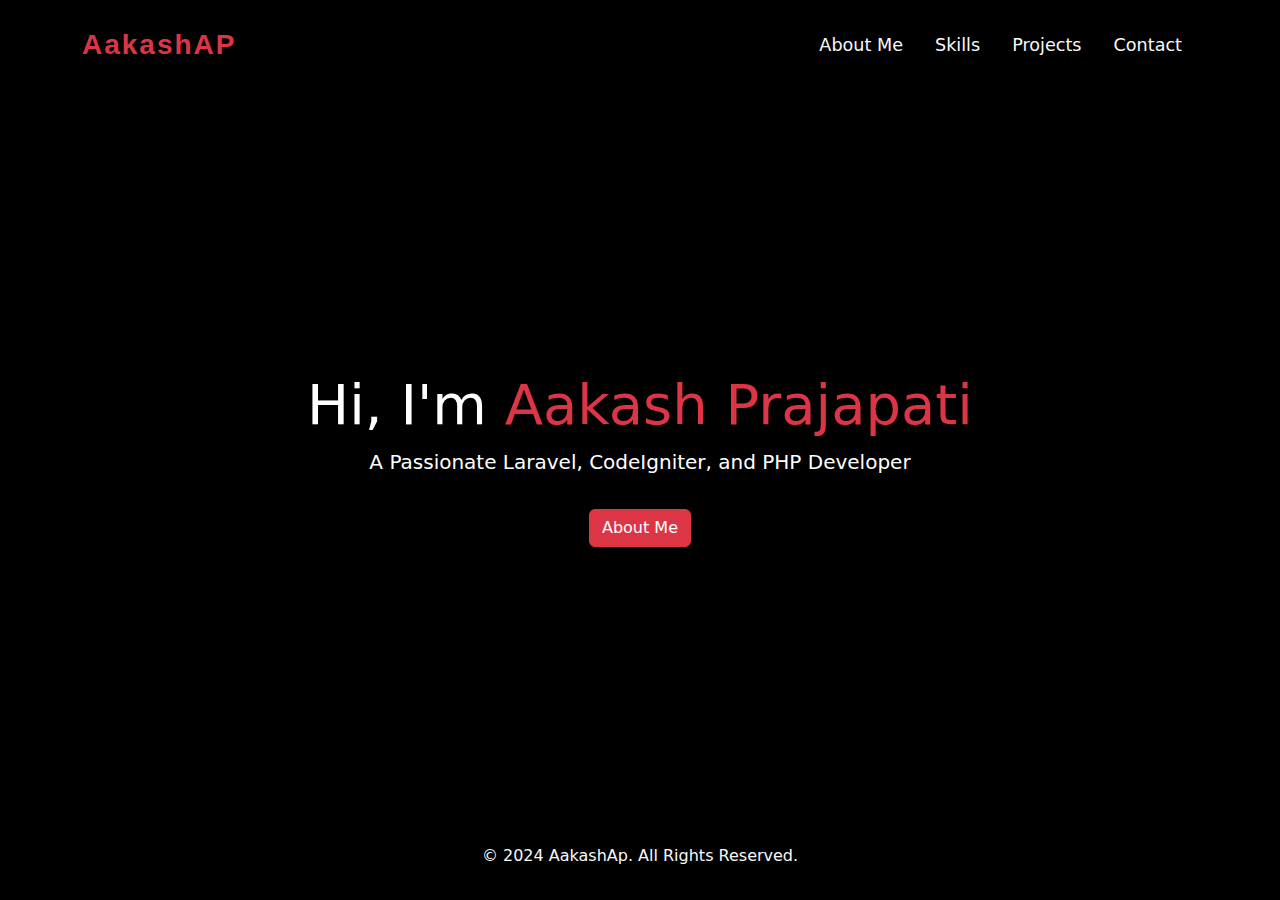
<file: index.html>
<!DOCTYPE html>
<html lang="en">
<head>
    <meta charset="UTF-8">
    <meta name="viewport" content="width=device-width, initial-scale=1.0">
    <title>Akash Prajapati | Portfolio</title>
    <link href="https://cdn.jsdelivr.net/npm/bootstrap@5.3.0-alpha3/dist/css/bootstrap.min.css" rel="stylesheet">
    <link rel="stylesheet" href="style.css">
</head>
<body class="d-flex flex-column min-vh-100 bg-black">
    <!-- Navbar -->
    <div id="navbar"></div>
   
    <!-- Hero Section -->
    <section class="hero-section bg-black text-white text-center flex-grow-1 d-flex align-items-center justify-content-center py-5">
        <div class="container">
            <h1 class="display-4">Hi, I'm <span class="text-danger">Aakash Prajapati</span></h1>
            <p class="lead">A Passionate Laravel, CodeIgniter, and PHP Developer</p>
            <a href="about.html" class="btn btn-danger mt-3">About Me</a>
        </div>
    </section>

   <!-- Footer -->
   <div id="footer"></div>

   <!-- Scripts -->
   <script src="https://code.jquery.com/jquery-3.6.0.min.js"></script>
   <script src="https://cdn.jsdelivr.net/npm/bootstrap@5.3.0-alpha3/dist/js/bootstrap.bundle.min.js"></script>
   <script>
       $(function() {
           $('#navbar').load('navbar.html');
           $('#footer').load('footer.html');
       });
   </script>
</body>
</html>
</file>
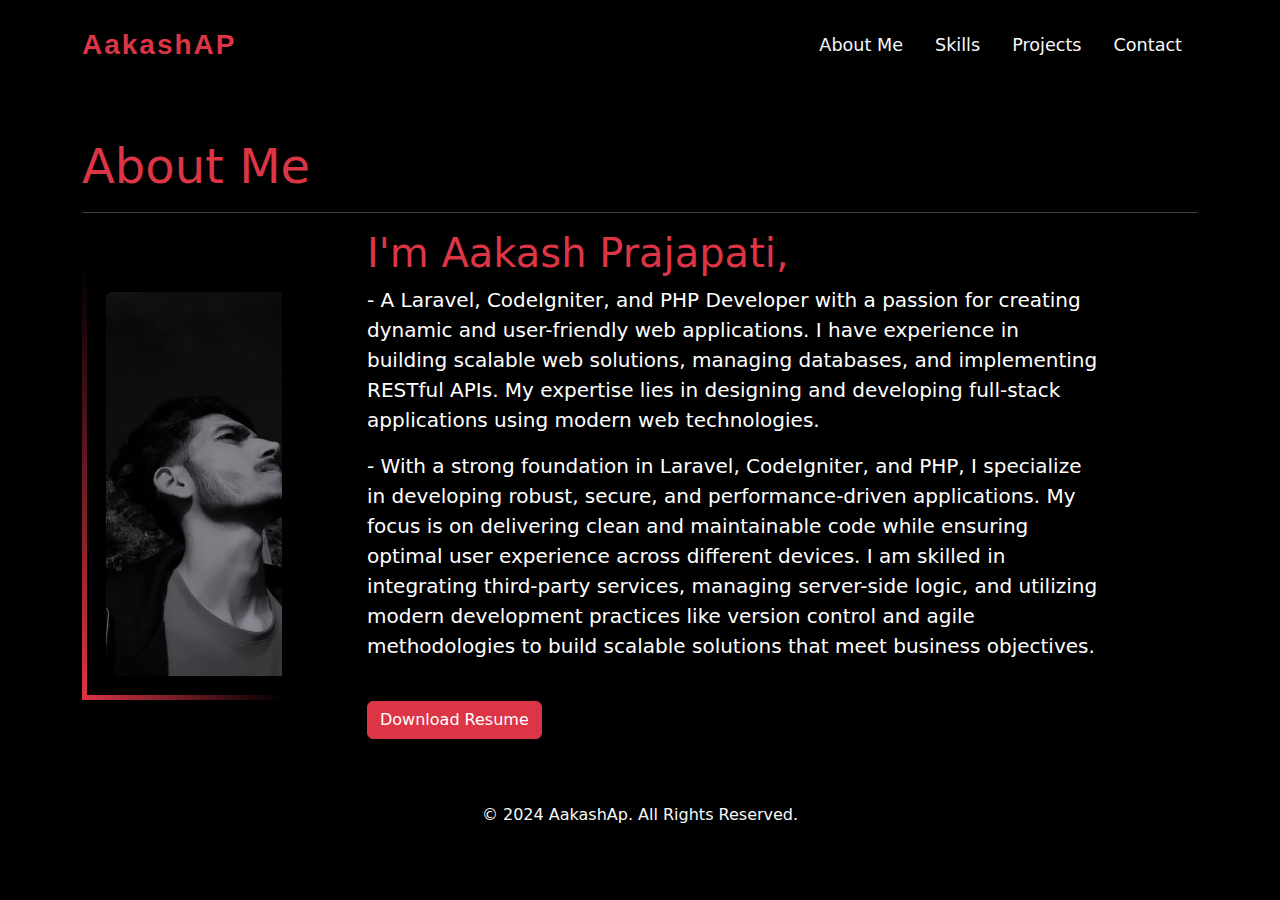
<file: about.html>
<!DOCTYPE html>
<html lang="en">
<head>
    <meta charset="UTF-8">
    <meta name="viewport" content="width=device-width, initial-scale=1.0">
    <title>About Me</title>
    <link href="https://cdn.jsdelivr.net/npm/bootstrap@5.3.0-alpha3/dist/css/bootstrap.min.css" rel="stylesheet">
    <link rel="stylesheet" href="style.css">
</head>
<body class="d-flex flex-column min-vh-100">

    <!-- Navbar -->
    <div id="navbar"></div>

    <!-- About Section -->
    <section class="about-section py-5">
        <div class="container">
            <h2 class="display-5 text-danger">About Me</h2>
            <hr>

            <div class="row align-items-center">
                <div class="col-md-3">
                    <div class="animated-border">
                        <img src="Img/profile.jpg" alt="Profile Image" class="rounded profile mb-4 mx-4 mt-4 mb-4" width="220">
                    </div>
                </div>
                <div class="col-md-8">
                    <h2 class="display-6 text-danger">I'm Aakash Prajapati,</h2>
                    <p class="lead">- A Laravel, CodeIgniter, and PHP Developer with a passion for creating dynamic and user-friendly web applications. I have experience in building scalable web solutions, managing databases, and implementing RESTful APIs. My expertise lies in designing and developing full-stack applications using modern web technologies.</p>
                    <p class="lead">- With a strong foundation in Laravel, CodeIgniter, and PHP, I specialize in developing robust, secure, and performance-driven applications. My focus is on delivering clean and maintainable code while ensuring optimal user experience across different devices. I am skilled in integrating third-party services, managing server-side logic, and utilizing modern development practices like version control and agile methodologies to build scalable solutions that meet business objectives.</p>
                    <a href="resume.pdf" class="btn btn-danger mt-4" download>Download Resume</a>
                </div>
            </div>
        </div>
    </section>

    <!-- Footer -->
    <div id="footer"></div>

    <!-- Scripts -->
    <script src="https://code.jquery.com/jquery-3.6.0.min.js"></script>
    <script src="https://cdn.jsdelivr.net/npm/bootstrap@5.3.0-alpha3/dist/js/bootstrap.bundle.min.js"></script>
    <script>
        $(function() {
            $('#navbar').load('navbar.html');
            $('#footer').load('footer.html');
        });
    </script>
</body>
</html>
</file>
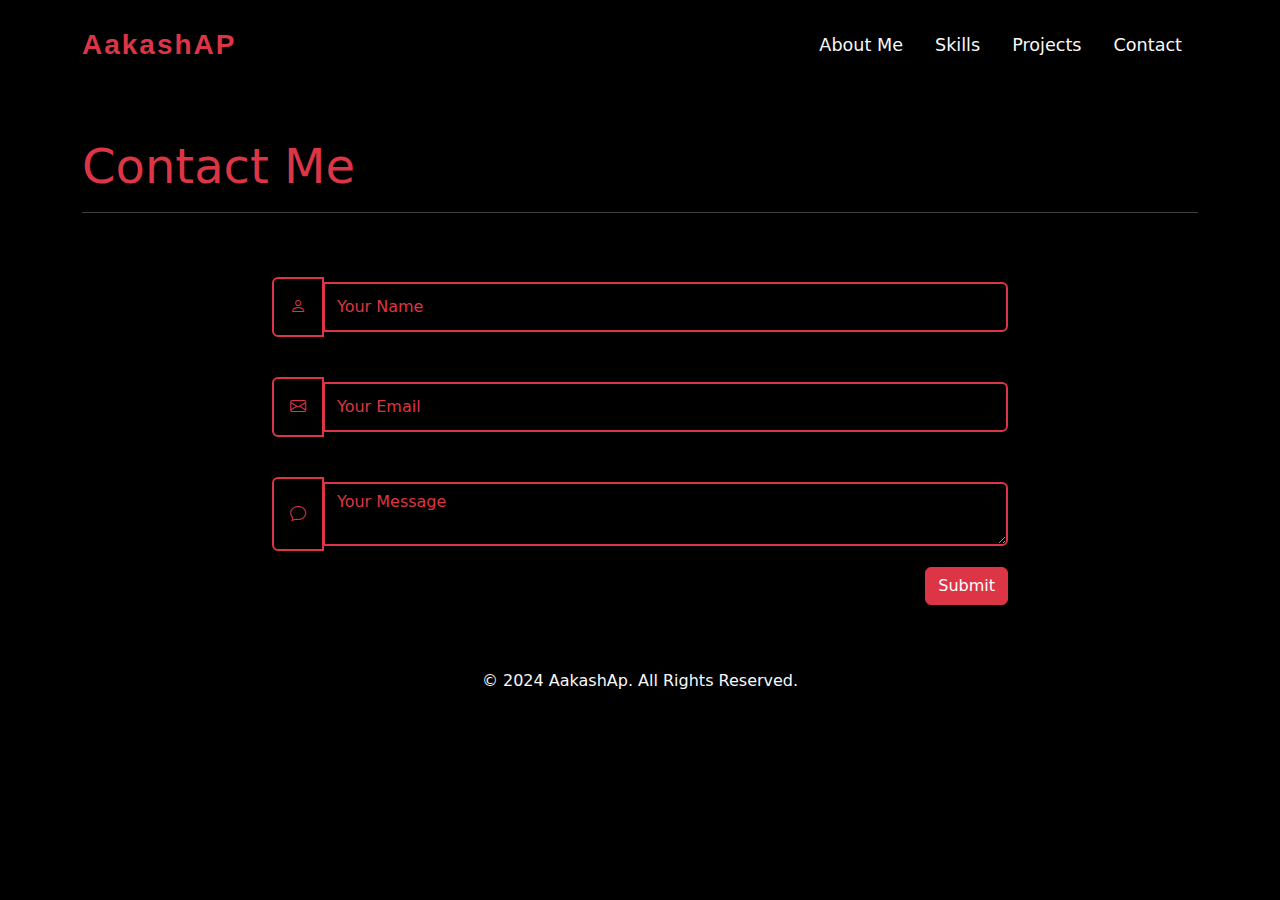
<file: contact.html>
<!DOCTYPE html>
<html lang="en">

<head>
    <meta charset="UTF-8">
    <meta name="viewport" content="width=device-width, initial-scale=1.0">
    <title>Akash Prajapati | Portfolio</title>
    <link href="https://cdn.jsdelivr.net/npm/bootstrap@5.3.0-alpha3/dist/css/bootstrap.min.css" rel="stylesheet">
    <link rel="stylesheet" href="style.css">
    <style>
        .contact-section {
            padding: 3rem 0; /* Padding for top and bottom */
        }

        .form-control {
            background-color: #000; /* Black background for inputs */
            border: 2px solid #dc3545; /* Red border */
            color: #fff; /* White text color */
            transition: border-color 0.3s ease, box-shadow 0.3s ease; /* Smooth transition for border color and box shadow */
            margin: 5px 0; /* Margin of 5 pixels for vertical spacing */
            
        }
        .input-group{
            margin-top: 2.5rem; /* Top margin for each field */
        }

        .form-control:focus {
            border-color: #fff; /* Change border color on focus */
            box-shadow: 0 0 5px #dc3545; /* Add a glow effect on focus */
        }

        .form-control::placeholder {
            color: #dc3545; /* Set placeholder color to danger color */
            opacity: 1; /* Ensures the placeholder color is fully opaque */
        }


        .btn-danger:hover {
            background-color: #c82333; /* Darker red on hover */
        }

        .input-group-text {
            padding: 1rem;
            background-color: #000; /* Black background for icons */
            border: 2px solid #dc3545; /* Red border for icon background */
            color: #dc3545; /* Red color for icons */
        }

        .input-group .form-control:focus {
            border-color: #fff; /* Change border color on focus */
        }
    </style>
</head>

<body class="d-flex flex-column min-vh-100">
    <!-- Navbar -->
    <div id="navbar"></div>

    <section class="contact-section text-light">
        <div class="container">
            <h2 class="text-danger display-5">Contact Me</h2>
            <hr>
            <div class="row justify-content-center mt-4">
                <div class="col-md-8">
                    <form action="submit_form.php" method="POST">
                        <div class="mb-3 input-group">
                            <span class="input-group-text"><i class="bi bi-person"></i></span>
                            <input type="text" class="form-control" name="name" placeholder="Your Name" required>
                        </div>
                        <div class="mb-3 input-group">
                            <span class="input-group-text"><i class="bi bi-envelope"></i></span>
                            <input type="email" class="form-control" name="email" placeholder="Your Email" required>
                        </div>
                        <div class="mb-3 input-group">
                            <span class="input-group-text"><i class="bi bi-chat"></i></span>
                            <textarea class="form-control" name="message" placeholder="Your Message" required></textarea>
                        </div>
                        <button type="submit" class="btn btn-danger float-end">Submit</button>
                    </form>
                </div>
            </div>
        </div>
    </section>
    <!-- Footer -->
    <div id="footer"></div>

    <!-- Scripts -->
    <script src="https://code.jquery.com/jquery-3.6.0.min.js"></script>
    <script src="https://cdn.jsdelivr.net/npm/bootstrap@5.3.0-alpha3/dist/js/bootstrap.bundle.min.js"></script>
    <script>
        $(function () {
            $('#navbar').load('navbar.html');
            $('#footer').load('footer.html');
        });
    </script>
    <link rel="stylesheet" href="https://cdn.jsdelivr.net/npm/bootstrap-icons@1.5.0/font/bootstrap-icons.css">
</body>

</html>
</file>
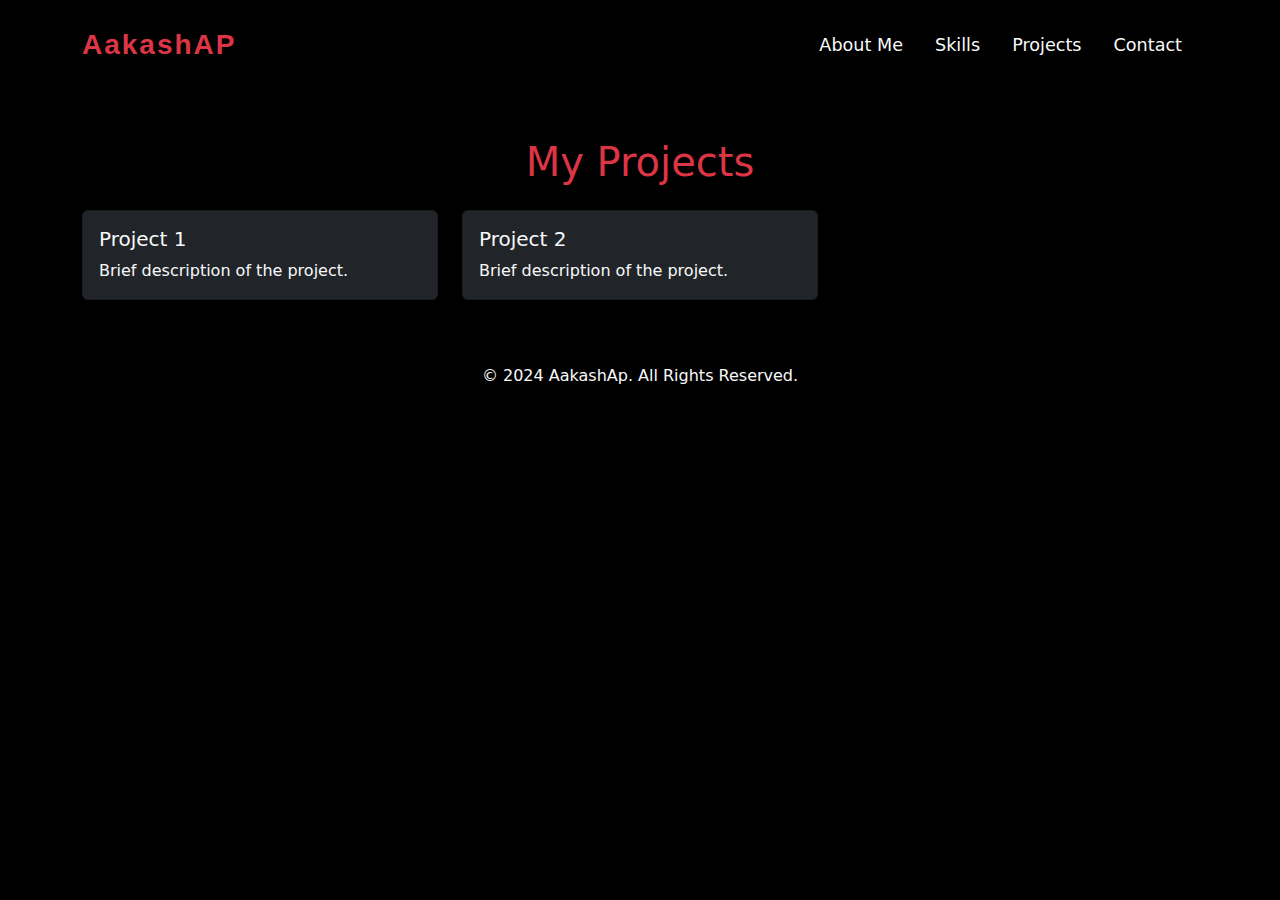
<file: projects.html>
<!DOCTYPE html>
<html lang="en">

<head>
    <meta charset="UTF-8">
    <meta name="viewport" content="width=device-width, initial-scale=1.0">
    <title>Akash Prajapati | Portfolio</title>
    <link href="https://cdn.jsdelivr.net/npm/bootstrap@5.3.0-alpha3/dist/css/bootstrap.min.css" rel="stylesheet">
    <link rel="stylesheet" href="style.css">
</head>

<body class="d-flex flex-column min-vh-100 bg-black">
    <!-- Navbar -->
    <div id="navbar"></div>
    <section class="projects-section bg-black text-light py-5">
        <div class="container">
            <h1 class="text-center text-danger">My Projects</h1>
            <div class="row mt-4">
                <div class="col-md-4">
                    <div class="card bg-dark text-light">
                        <div class="card-body">
                            <h5 class="card-title">Project 1</h5>
                            <p class="card-text">Brief description of the project.</p>
                        </div>
                    </div>
                </div>
                <div class="col-md-4">
                    <div class="card bg-dark text-light">
                        <div class="card-body">
                            <h5 class="card-title">Project 2</h5>
                            <p class="card-text">Brief description of the project.</p>
                        </div>
                    </div>
                </div>
            </div>
        </div>
    </section>
    <!-- Footer -->
    <div id="footer"></div>

    <!-- Scripts -->
    <script src="https://code.jquery.com/jquery-3.6.0.min.js"></script>
    <script src="https://cdn.jsdelivr.net/npm/bootstrap@5.3.0-alpha3/dist/js/bootstrap.bundle.min.js"></script>
    <script>
        $(function () {
            $('#navbar').load('navbar.html');
            $('#footer').load('footer.html');
        });
    </script>
</body>

</html>
</file>
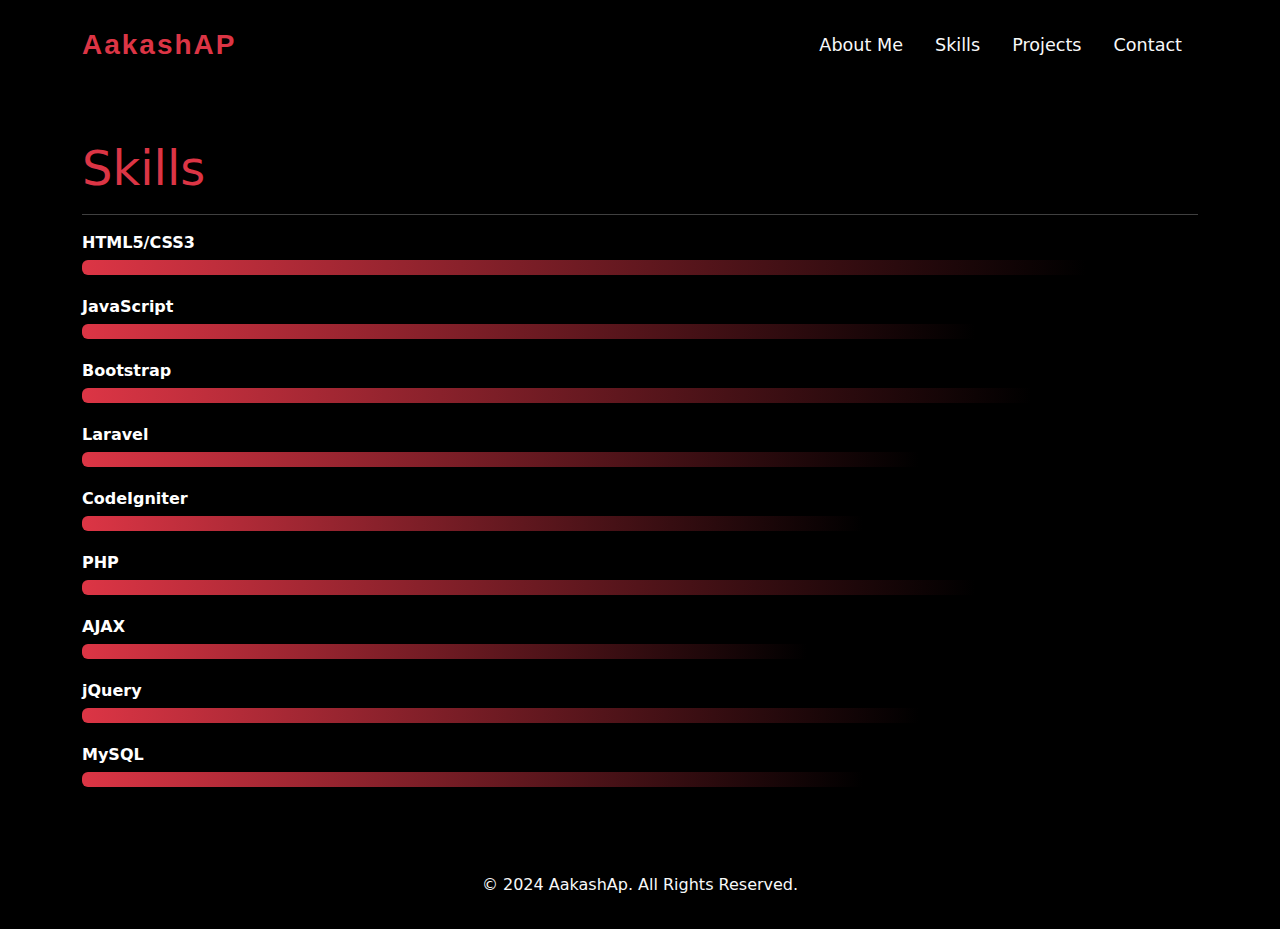
<file: skillS.html>
<!DOCTYPE html>
<html lang="en">
<head>
    <meta charset="UTF-8">
    <meta name="viewport" content="width=device-width, initial-scale=1.0">
    <title>Skills | Portfolio</title>
    <link href="https://cdn.jsdelivr.net/npm/bootstrap@5.3.0-alpha3/dist/css/bootstrap.min.css" rel="stylesheet">
    <link rel="stylesheet" href="style.css">
</head>
<body>
    <div id="navbar"></div>

    <!-- Skills Section -->
    <section class="skills-section">
        <div class="container">
            <h2 class="display-5 text-danger">Skills</h2>
            <hr>
            <ul class="list-unstyled">
                <li class="skill-item">
                    <div class="skill-name">HTML5/CSS3</div>
                    <div class="progress">
                        <div class="progress-bar" role="progressbar" style="width: 90%;" aria-valuenow="90" aria-valuemin="0" aria-valuemax="100"></div>
                    </div>
                </li>
                <li class="skill-item">
                    <div class="skill-name">JavaScript</div>
                    <div class="progress">
                        <div class="progress-bar" role="progressbar" style="width: 80%;" aria-valuenow="80" aria-valuemin="0" aria-valuemax="100"></div>
                    </div>
                </li>
                <li class="skill-item">
                    <div class="skill-name">Bootstrap</div>
                    <div class="progress">
                        <div class="progress-bar" role="progressbar" style="width: 85%;" aria-valuenow="85" aria-valuemin="0" aria-valuemax="100"></div>
                    </div>
                </li>
                <li class="skill-item">
                    <div class="skill-name">Laravel</div>
                    <div class="progress">
                        <div class="progress-bar" role="progressbar" style="width: 75%;" aria-valuenow="75" aria-valuemin="0" aria-valuemax="100"></div>
                    </div>
                </li>
                <li class="skill-item">
                    <div class="skill-name">CodeIgniter</div>
                    <div class="progress">
                        <div class="progress-bar" role="progressbar" style="width: 70%;" aria-valuenow="70" aria-valuemin="0" aria-valuemax="100"></div>
                    </div>
                </li>
                <li class="skill-item">
                    <div class="skill-name">PHP</div>
                    <div class="progress">
                        <div class="progress-bar" role="progressbar" style="width: 80%;" aria-valuenow="80" aria-valuemin="0" aria-valuemax="100"></div>
                    </div>
                </li>
                <li class="skill-item">
                    <div class="skill-name">AJAX</div>
                    <div class="progress">
                        <div class="progress-bar" role="progressbar" style="width: 65%;" aria-valuenow="65" aria-valuemin="0" aria-valuemax="100"></div>
                    </div>
                </li>
                <li class="skill-item">
                    <div class="skill-name">jQuery</div>
                    <div class="progress">
                        <div class="progress-bar" role="progressbar" style="width: 75%;" aria-valuenow="75" aria-valuemin="0" aria-valuemax="100"></div>
                    </div>
                </li>
                <li class="skill-item">
                    <div class="skill-name">MySQL</div>
                    <div class="progress">
                        <div class="progress-bar" role="progressbar" style="width: 70%;" aria-valuenow="70" aria-valuemin="0" aria-valuemax="100"></div>
                    </div>
                </li>
            </ul>
        </div>
    </section>

    <div id="footer"></div>
    
    <script src="https://code.jquery.com/jquery-3.6.0.min.js"></script>
    <script src="https://cdn.jsdelivr.net/npm/bootstrap@5.3.0-alpha3/dist/js/bootstrap.bundle.min.js"></script>
    <script>
        $(function() {
            $('#navbar').load('navbar.html');
            $('#footer').load('footer.html');
        });
        
        // Animate progress bars
        $(document).ready(function() {
            $('.progress-bar').each(function() {
                $(this).css('width', $(this).attr('aria-valuenow') + '%');
            });
        });
    </script>
</body>
</html>
</file>
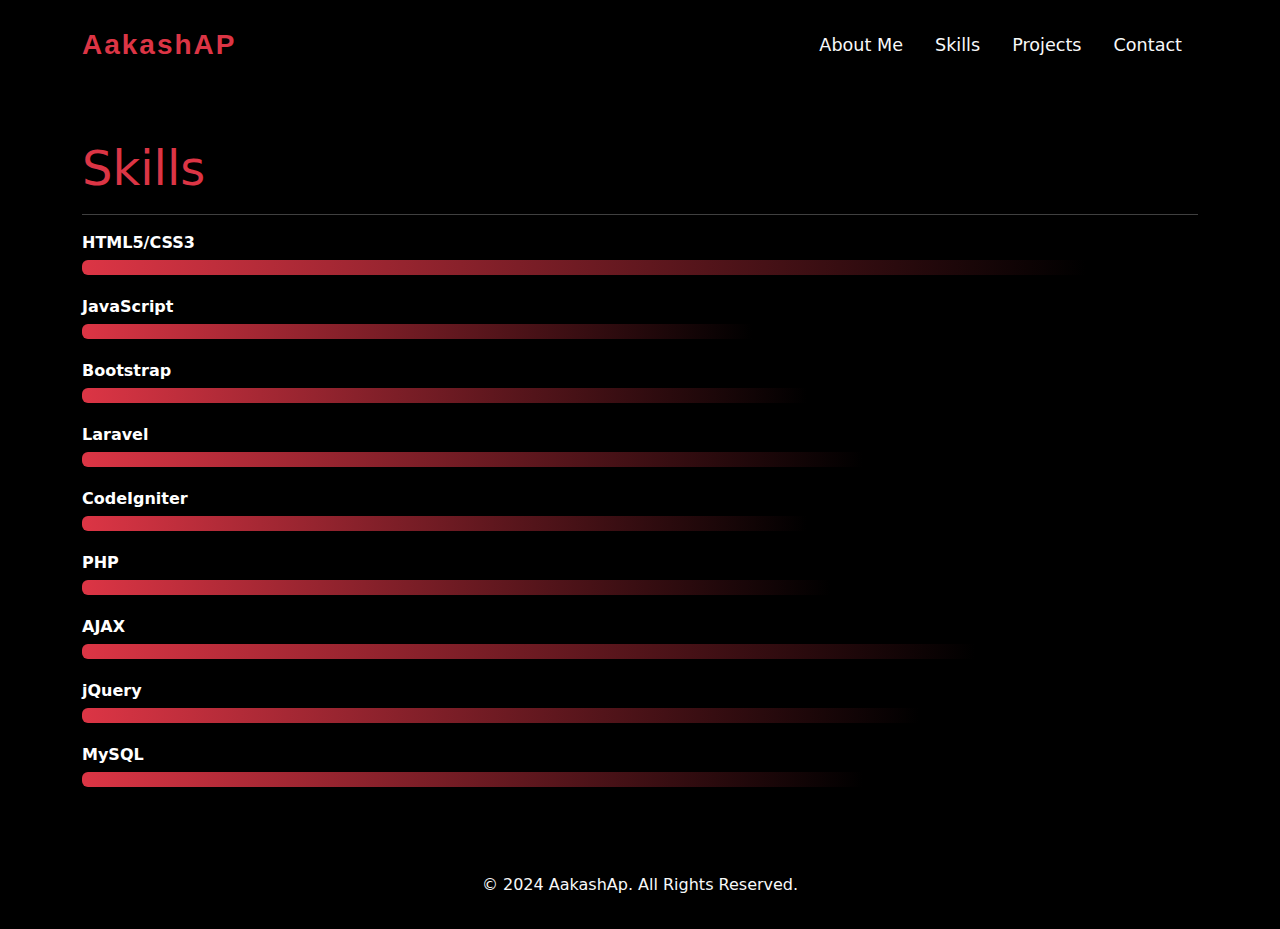
<file: skills.html>
<!DOCTYPE html>
<html lang="en">
<head>
    <meta charset="UTF-8">
    <meta name="viewport" content="width=device-width, initial-scale=1.0">
    <title>Skills | Portfolio</title>
    <link href="https://cdn.jsdelivr.net/npm/bootstrap@5.3.0-alpha3/dist/css/bootstrap.min.css" rel="stylesheet">
    <link rel="stylesheet" href="style.css">
</head>
<body class="d-flex flex-column min-vh-100">
    <div id="navbar"></div>

    <!-- Skills Section -->
    <section class="skills-section">
        <div class="container">
            <h2 class="display-5 text-danger">Skills</h2>
            <hr>
            <ul class="list-unstyled">
                <li class="skill-item">
                    <div class="skill-name">HTML5/CSS3</div>
                    <div class="progress">
                        <div class="progress-bar" role="progressbar" style="width: 90%;" aria-valuenow="90" aria-valuemin="0" aria-valuemax="100"></div>
                    </div>
                </li>
                <li class="skill-item">
                    <div class="skill-name">JavaScript</div>
                    <div class="progress">
                        <div class="progress-bar" role="progressbar" style="width: 60%;" aria-valuenow="60" aria-valuemin="0" aria-valuemax="100"></div>
                    </div>
                </li>
                <li class="skill-item">
                    <div class="skill-name">Bootstrap</div>
                    <div class="progress">
                        <div class="progress-bar" role="progressbar" style="width: 65%;" aria-valuenow="65" aria-valuemin="0" aria-valuemax="100"></div>
                    </div>
                </li>
                <li class="skill-item">
                    <div class="skill-name">Laravel</div>
                    <div class="progress">
                        <div class="progress-bar" role="progressbar" style="width: 70%;" aria-valuenow="70" aria-valuemin="0" aria-valuemax="100"></div>
                    </div>
                </li>
                <li class="skill-item">
                    <div class="skill-name">CodeIgniter</div>
                    <div class="progress">
                        <div class="progress-bar" role="progressbar" style="width:65%;" aria-valuenow="65" aria-valuemin="0" aria-valuemax="100"></div>
                    </div>
                </li>
                <li class="skill-item">
                    <div class="skill-name">PHP</div>
                    <div class="progress">
                        <div class="progress-bar" role="progressbar" style="width: 67%;" aria-valuenow="67" aria-valuemin="0" aria-valuemax="100"></div>
                    </div>
                </li>
                <li class="skill-item">
                    <div class="skill-name">AJAX</div>
                    <div class="progress">
                        <div class="progress-bar" role="progressbar" style="width: 80%;" aria-valuenow="80" aria-valuemin="0" aria-valuemax="100"></div>
                    </div>
                </li>
                <li class="skill-item">
                    <div class="skill-name">jQuery</div>
                    <div class="progress">
                        <div class="progress-bar" role="progressbar" style="width: 75%;" aria-valuenow="75" aria-valuemin="0" aria-valuemax="100"></div>
                    </div>
                </li>
                <li class="skill-item">
                    <div class="skill-name">MySQL</div>
                    <div class="progress">
                        <div class="progress-bar" role="progressbar" style="width: 70%;" aria-valuenow="70" aria-valuemin="0" aria-valuemax="100"></div>
                    </div>
                </li>
            </ul>
        </div>
    </section>

    <div id="footer"></div>
    
    <script src="https://code.jquery.com/jquery-3.6.0.min.js"></script>
    <script src="https://cdn.jsdelivr.net/npm/bootstrap@5.3.0-alpha3/dist/js/bootstrap.bundle.min.js"></script>
    <script>
        $(function() {
            $('#navbar').load('navbar.html');
            $('#footer').load('footer.html');
        });
        
        // Animate progress bars
        $(document).ready(function() {
            $('.progress-bar').each(function() {
                $(this).css('width', $(this).attr('aria-valuenow') + '%');
            });
        });
    </script>
</body>
</html>
</file>
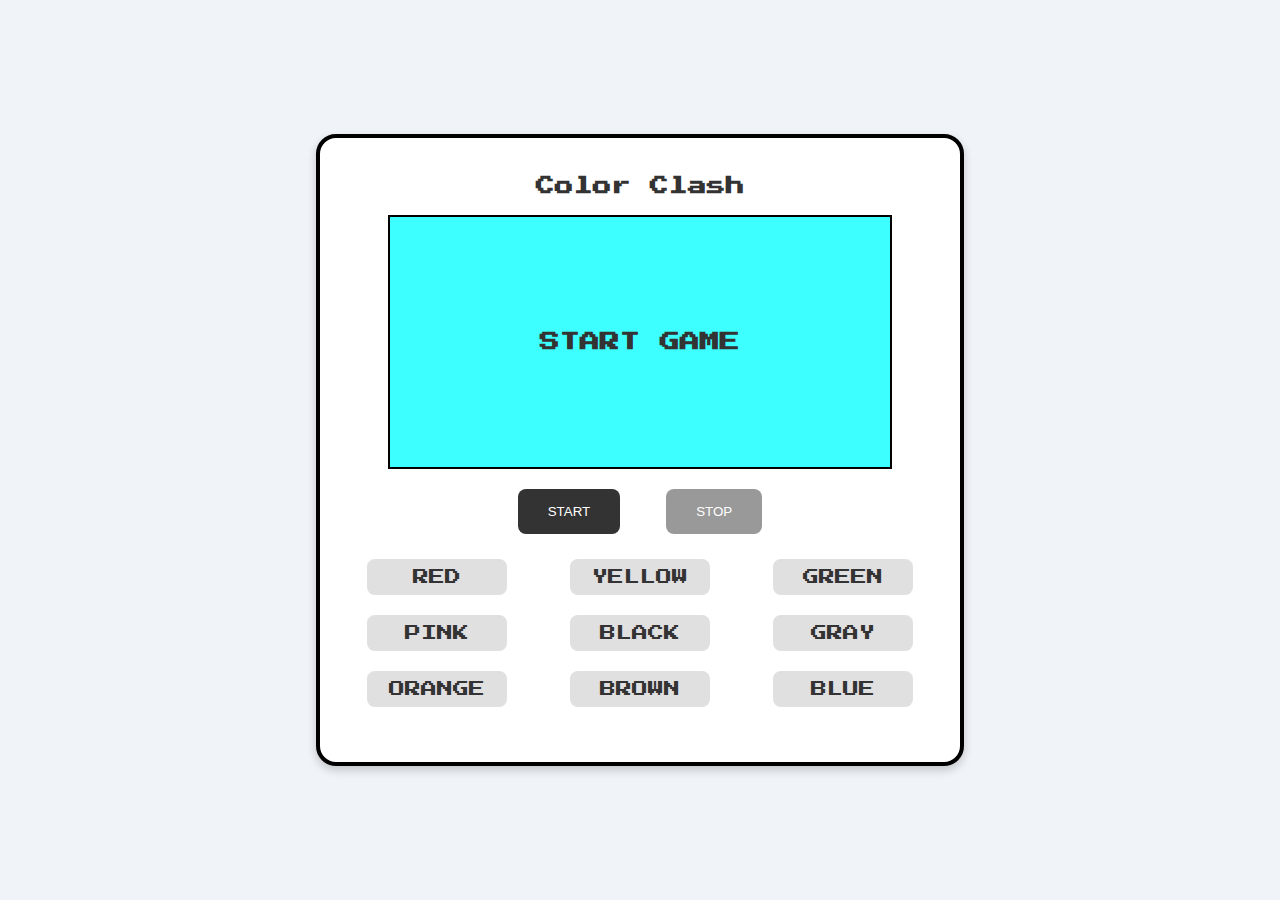
<file: Projects/color_game.html>
<!DOCTYPE html>
<html lang="en">

<head>
    <meta charset="UTF-8">
    <meta name="viewport" content="width=device-width, initial-scale=1.0">
    <link href="https://fonts.googleapis.com/css2?family=Press+Start+2P&display=swap" rel="stylesheet">
    <title>Color Game</title>
    <style>
        body {
            display: flex;
            justify-content: center;
            align-items: center;
            min-height: 100vh;
            margin: 0;
            background-color: #f0f4f8;
            font-family: 'Press Start 2P', cursive;
            color: #333;
        }

        .main {
            width: 600px;
            padding: 20px;
            border: 4px solid #000;
            background-color: #fff;
            border-radius: 20px;
            text-align: center;
            box-shadow: 0px 4px 10px rgba(0, 0, 0, 0.2);
        }

        .box {
            width: 500px;
            height: 250px;
            background-color: #3effff;
            border: 2px solid #000;
            margin: 20px auto;
            display: flex;
            justify-content: center;
            align-items: center;
            font-size: 18px;
        }

        #name2 {
            font-size: 20px;
        }

        .button {
            margin: 20px 0;
        }

        button {
            padding: 15px 30px;
            margin: 0px 15px;
            border: none;
            border-radius: 8px;
            background-color: #333;
            color: #fff;
            cursor: pointer;
            transition: background-color 0.3s ease;
        }

        button:disabled {
            background-color: #999;
            cursor: not-allowed;
        }

        button:hover:not(:disabled) {
            background-color: #555;
        }

        .radioBtn {
            display: grid;
            grid-template-columns: repeat(3, 1fr);
            gap: 10px;
            justify-items: center;
            margin-top: 20px;
        }

        .radioBtn label {
            padding: 10px;
            width: 120px;
            text-align: center;
            margin: 5px;
            border-radius: 8px;
            background-color: #e0e0e0;
            cursor: pointer;
        }

        .radioBtn input[type="radio"] {
            display: none;
        }

        .radioBtn input[type="radio"]:checked+label {
            background-color: #333;
            color: #fff;
        }

        h1 {
            margin: 30px 0;
            font-size: 24px;
        }

        #result {
            margin-top: 20px;
            font-size: 18px;
        }
    </style>
</head>

<body>
    <div class="main">
        <h3>Color Clash</h3>
        <div id="box" class="box">
            <h1 id="name2">START GAME</h1>
        </div>

        <div class="button">
            <button onclick="start()" id="start">START</button>
            <button onclick="stop()" id="stop" disabled>STOP</button>
        </div>

        <div class="radioBtn">
            <input type="radio" name="color" value="red" id="red">
            <label for="red">RED</label>
            <input type="radio" name="color" value="yellow" id="yellow">
            <label for="yellow">YELLOW</label>
            <input type="radio" name="color" value="green" id="green">
            <label for="green">GREEN</label>
            <input type="radio" name="color" value="pink" id="pink">
            <label for="pink">PINK</label>
            <input type="radio" name="color" value="black" id="black">
            <label for="black">BLACK</label>
            <input type="radio" name="color" value="gray" id="gray">
            <label for="gray">GRAY</label>
            <input type="radio" name="color" value="orange" id="orange">
            <label for="orange">ORANGE</label>
            <input type="radio" name="color" value="brown" id="brown">
            <label for="brown">BROWN</label>
            <input type="radio" name="color" value="blue" id="blue">
            <label for="blue">BLUE</label>
        </div>

        <h1 id="result"></h1>
    </div>

    <script>
        var interval;
        var color = ["red", "yellow", "green", "pink", "black", "gray", "orange", "brown", "blue"];
        var selectedColor = "";

        function start() {
            result.style.display = "none";
            name2.style.display = "none";
            interval = setInterval(changeColor, 200);
            document.getElementById("stop").disabled = false;
        }

        function changeColor() {
            let box = document.getElementById("box");
            let i = Math.floor(Math.random() * color.length);
            box.style.backgroundColor = color[i];
        }

        function stop() {
            clearInterval(interval);
            result.style.display = "block";

            let col = document.getElementsByName('color');
            for (let i = 0; i < col.length; i++) {
                if (col[i].checked) {
                    selectedColor = col[i].value;
                    break;
                }
            }

            if (selectedColor) {
                document.getElementById("stop").disabled = true;

                let boxColor = document.getElementById("box").style.backgroundColor;
                result = document.getElementById("result");

                if (selectedColor === boxColor) {
                    result.style.color = "green";
                    document.getElementById("result").innerText = "You win!!";
                } else {
                    result.style.color = "red";
                    document.getElementById("result").innerText = "You lose!!";
                }
            } else {
                result.style.color = "blue";
                document.getElementById("result").innerText = "!! Please choose a color !!";
            }
        }
    </script>
</body>

</html>
</file>
<file: style.css>
/* Global Styles */

body {
    background-color: #000; /* Black background */
    color: #fff; /* White text for readability */
}

.navbar-dark .navbar-nav .nav-link {
    color: #fff; /* White text for navbar links */
}


footer {
    background-color: #111; /* Slightly lighter black for footer */
    color: #fff; /* White text in footer */
}

/* Navbar custom styles */
.navbar {
    background-color: #111; /* Slightly lighter black for contrast */
    box-shadow: 0 4px 8px rgba(0, 0, 0, 0.2); /* Subtle shadow for depth */
    padding: 0.75rem 1rem; /* Padding to make it look balanced */
    transition: background-color 0.5s ease-in-out; /* Smooth background color transition */
}

.navbar-brand {
    font-family: 'Montserrat', 'Arial', sans-serif; /* Modern sans-serif font with fallback */
    font-size: 1.6rem; /* Increase font size for better visibility */
    font-weight: 700; /* Semi-bold for emphasis */
    letter-spacing: 2px; /* Slightly increase letter spacing for a cleaner look */
    color: #333; /* Default text color */
    position: relative; /* For positioning the pseudo-elements */
    padding: 0.5rem 0; /* Padding for top and bottom */
    overflow: hidden; /* Prevent overflow of the animated borders */
}

/* Top Border */
.navbar-brand::before,
.navbar-brand::after {
    content: '';
    position: absolute;
    left: 0;
    right: 0;
    height: 2px; /* Height of the border */
    background-color: #dc3545; /* Border color */
    transition: transform 0.3s ease; /* Animation effect */
}

/* Top Border */
.navbar-brand::before {
    top: 0; /* Position at the top */
    transform: scaleX(0); /* Start hidden (scaled down) */
}

/* Bottom Border */
.navbar-brand::after {
    bottom: 0; /* Position at the bottom */
    transform: scaleX(0); /* Start hidden (scaled down) */
}

/* Show border on hover */
.navbar-brand:hover::before,
.navbar-brand:hover::after {
    transform: scaleX(1); /* Expand to full width on hover */
}

.navbar-brand:hover {
    color: #dc3545; /* Change text color on hover */
}


/* Navbar link styles */
.navbar-nav .nav-link {
    font-size: 1.1rem; /* Slightly larger font size */
    transition: color 0.3s ease, transform 0.2s ease; /* Smooth hover transition */
    padding: 0.75rem 1rem; /* Padding for better clickability */
    border-radius: 5px; /* Rounded corners for links */
    position: relative;
    overflow: hidden; /* Hide background animation effect overflow */
    color: #fff; /* Ensuring link text is white */
}

/* Nav link underline animation */
.navbar-nav .nav-link::before {
    content: '';
    position: absolute;
    bottom: 0;
    left: 0;
    width: 0;
    height: 3px; /* Red underline */
    background-color: #dc3545; /* Red color for underline */
    transition: width 0.3s ease-in-out; /* Smooth underline animation */
}

/* Expand underline on hover */
.navbar-nav .nav-link:hover::before {
    width: 100%; /* Full underline width on hover */
}

/* Active state for current page */
.navbar-nav .nav-link.active {
    color: #ff0000; /* Red color for active links */
    border-bottom: 3px solid #dc3545; /* Red border for active links */
}

/* Hover effect for nav links */
.navbar-nav .nav-link:hover {
    color: #fff; /* White text on hover */
    transform: scale(1.05); /* Slightly enlarge on hover */
}

/* Footer Styles */
footer {
    background-color: #111; /* Slightly lighter black for footer */
    padding: 2rem 0; /* Padding for the footer area */
    text-align: center; /* Center align footer text */
}

footer a {
    color: #ff0000; /* Red footer links */
    text-decoration: none; /* No underline */
    transition: color 0.3s ease;
}

/* Skills Section */
.skills-section {
    padding: 50px 0;
}

.progress {
    height: 15px; /* Adjust the height of the progress bar */
    /* border-radius: 5px; Rounded corners */
    background-color: #000000; /* Background color of the progress container */
    overflow: hidden; /* Ensures the glow doesn't overflow */
}

.progress-bar {
    transition: width 1s ease-in-out; /* Smooth width transition */
    /* border-radius: 5px; Rounded corners for the progress bar */
    /* box-shadow: 0 0 5px rgba(255, 0, 0, 0.7), 0 0 10px rgba(255, 0, 0, 0.5); Glow effect */
    position: relative; /* Needed for animated inner glow */
    animation: progressAnimation 1.5s forwards; /* Animation for progress */
    background: linear-gradient(to right, #dc3545, #000000); 
}


@keyframes progressAnimation {
    from {
        width: 0%; /* Start from 0% */
    }
    to {
        width: attr(aria-valuenow); /* End at the specified width */
    }
}

/* Skill item style */
.skill-item {
    margin-bottom: 20px; /* Space between skill items */
}

.skill-name {
    font-weight: bold; /* Bold font for skill names */
    margin-bottom: 5px; /* Space between skill name and progress bar */
}


 /* Profile Image Animation */
 .animated-border {
    position: relative; /* Position relative for pseudo-elements */
    overflow: hidden; /* Prevent overflow of pseudo-elements */
    width: 200px; /* Fixed width for the image */
}

.animated-border::before, .animated-border::after {
    content: '';
    position: absolute;
    transition: all 0.5s ease; /* Smooth transition for borders */
}

.animated-border::before {
    left: 0;
    bottom: 0;
    height: 100%; /* Match image height */
    width: 5px; /* Left border width */
    background: linear-gradient(to top, #dc3545, #000); /* Gradient from red to black */
    animation: border-left 5s infinite alternate; /* Animation for left border */
}

.animated-border::after {
    left: 0;
    height: 5px; /* Bottom border height */
    width: 100%; /* Full width for bottom border */
    background: linear-gradient(to right, #dc3545, #000); /* Gradient from red to black */
    bottom: 0; /* Position at the bottom */
    animation: border-bottom 5s infinite alternate; /* Animation for bottom border */
}

/* Keyframes for Left Border Animation */
@keyframes border-left {
    0% {
        height: 0; /* Start with no height */
    }
    100% {
        height: 100%; /* Full height (matches image height) */
    }
}

/* Keyframes for Bottom Border Animation */
@keyframes border-bottom {
    0% {
        width: 0; /* Start with no width */
    }
    100% {
        width: 100%; /* Full width */
    }
}
</file>
